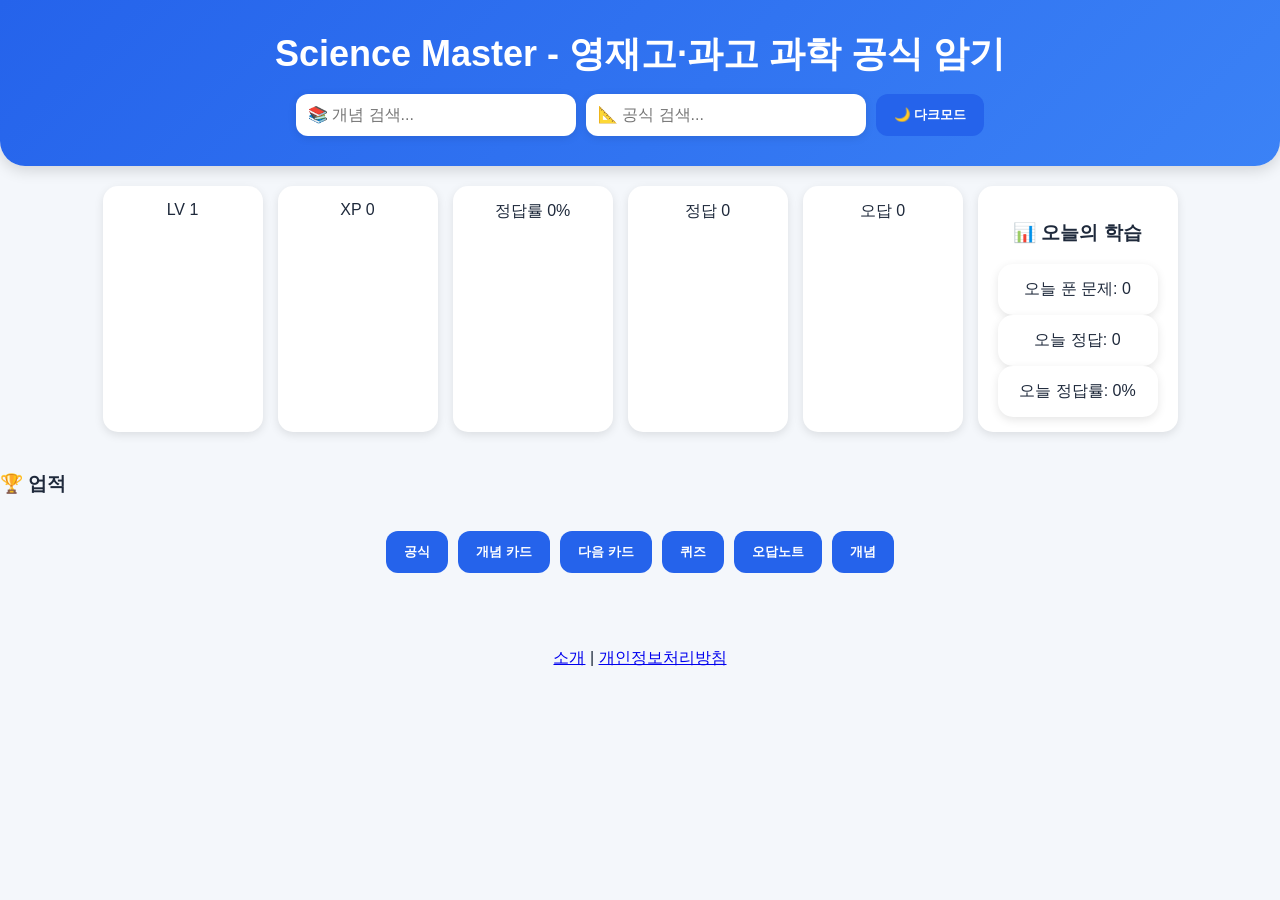
<file: index.html>
<section id="formulas">


</section>

<!DOCTYPE html>
<html lang="ko">
<head>
<meta charset="UTF-8">
<meta name="viewport" content="width=device-width, initial-scale=1.0">
<script async src="https://pagead2.googlesyndication.com/pagead/js/adsbygoogle.js?client=ca-pub-6716423138144415"
     crossorigin="anonymous"></script>
<title>Science Master - 영재고·과고 과학 공식 암기</title>
<meta name="description" content="영재고, 과고 준비생을 위한 물리·화학·수학 공식 암기 사이트">
<meta name="keywords" content="영재고, 과고, 과학 공식, 물리 공식, 화학 공식, Science Master">
<link rel="stylesheet" href="style.css">
</head>
<body>

<header>
<h1>Science Master - 영재고·과고 과학 공식 암기</h1>

<div class="top-bar">

<input
type="text"
id="searchInput"
placeholder="📚 개념 검색..."
oninput="searchConcept()">

<input
type="text"
id="formulaSearch"
placeholder="📐 공식 검색..."
oninput="searchFormula()">

<button onclick="toggleDarkMode()">
🌙 다크모드
</button>

</div>
</header>



<div class="stats">

<div>LV <span id="level">1</span></div>

<div>XP <span id="xp">0</span></div>

<div>정답률 <span id="accuracy">0</span>%</div>

<div>정답 <span id="correctCount">0</span></div>

<div>오답 <span id="wrongCount">0</span></div>

<div id="todayStats">
    <h3>📊 오늘의 학습</h3>

    <div>오늘 푼 문제:
        <span id="todaySolved">0</span>
    </div>

    <div>오늘 정답:
        <span id="todayCorrect">0</span>
    </div>

    <div>오늘 정답률:
        <span id="todayAccuracy">0</span>%
    </div>
</div>

</div>

<div id="achievements">
<h3>🏆 업적</h3>
<ul id="achievementList"></ul>
</div>

<div class="xp-bar">
    <div id="xpFill"></div>
</div>

<nav>
<button onclick="
showTab('formulas');
document
.getElementById('formulaResults')
.classList.remove('hidden-formula');
">
공식
</button>
<button onclick="showTab('flashcards')">
개념 카드
</button>
<button onclick="nextCard()">
다음 카드
</button>

<button onclick="showTab('quiz')">
퀴즈
</button>

<button onclick="showTab('wrong')">
오답노트
</button>

<button onclick="showTab('concepts')">
개념
</button>

</nav>

<main>

<div id="formulaResults"></div>

<div id="formulaResults" class="hidden-formula"></div>

<section id="flashcards">

<h2>개념 카드</h2>

<div class="card"
onclick="flipCard()"
id="flashcard">
밀도 공식은?
</div>

</section>

<section id="quiz" class="hidden">

<h2>퀴즈</h2>

<button onclick="setQuizMode('all')">
전체 퀴즈
</button>

<button onclick="setQuizMode('wrong')">
오답 복습
</button>

<p id="question"></p>

<div id="answers"></div>

<p id="result"></p>

</section>

<section id="wrong" class="hidden">

<h2>오답노트</h2>

<ul id="wrongList"></ul>

</section>

<section id="concepts" class="hidden">

<h2>개념 검색</h2>


<div id="conceptResults"></div>

</section>

</main>

<footer style="text-align:center;padding:20px;">

<a href="about.html">소개</a>
|
<a href="privacy.html">개인정보처리방침</a>

</footer>

<script src="script.js"></script>

</body>
</html>

<div id="formulaResults"></div>
</file>
<file: style.css>
body{
    font-family:'Segoe UI',sans-serif;
    margin:0;
    background:#f4f7fb;
    color:#1e293b;
}

header{
    background:linear-gradient(
    135deg,
    #2563eb,
    #3b82f6
    );

    color:white;
    padding:30px;
    text-align:center;

    border-radius:
    0 0 25px 25px;

    box-shadow:
    0 4px 15px
    rgba(0,0,0,0.15);
}

h1{
    margin:0;
    font-size:36px;
}

.top-bar{
    display:flex;
    justify-content:center;
    gap:10px;
    margin-top:15px;
    flex-wrap:wrap;
}

input{
    padding:12px;
    width:280px;

    border:none;
    border-radius:12px;

    box-shadow:
    0 2px 8px
    rgba(0,0,0,0.1);

    font-size:16px;
}

button{
    background:#2563eb;
    color:white;

    border:none;
    border-radius:12px;

    padding:12px 18px;

    cursor:pointer;

    font-weight:bold;

    transition:0.25s;
}

button:hover{
    transform:translateY(-2px);

    background:#1d4ed8;
}

.stats{
    display:flex;
    flex-wrap:wrap;

    justify-content:center;

    gap:15px;

    padding:20px;
}

.stats div{
    background:white;

    padding:15px 20px;

    border-radius:15px;

    min-width:120px;

    text-align:center;

    box-shadow:
    0 3px 10px
    rgba(0,0,0,0.1);
}

nav{
    display:flex;

    justify-content:center;

    flex-wrap:wrap;

    gap:10px;

    padding:15px;
}

main{
    max-width:1000px;

    margin:auto;

    padding:20px;
}

.card{
    background:white;

    border-radius:20px;

    padding:50px;

    text-align:center;

    font-size:30px;

    cursor:pointer;

    box-shadow:
    0 8px 25px
    rgba(0,0,0,0.12);

    transition:0.3s;

    margin-top:20px;
}

.card:hover{
    transform:scale(1.03);
}

.answer-btn{
    display:block;

    width:100%;

    margin:10px 0;

    padding:15px;

    font-size:16px;
}

.hidden{
    display:none;
}

#question{
    font-size:24px;

    font-weight:bold;

    margin-bottom:20px;
}

#conceptResults div{
    background:white;

    padding:20px;

    margin:15px 0;

    border-radius:15px;

    box-shadow:
    0 3px 10px
    rgba(0,0,0,0.08);
}

#conceptResults h3{
    color:#2563eb;

    margin-top:0;
}

#result{
    margin-top:15px;

    font-size:22px;

    font-weight:bold;
}

.dark{
    background:#0f172a;
    color:#f8fafc;
}

.dark header{
    background:linear-gradient(
    135deg,
    #1e293b,
    #334155
    );
}

.dark .card,
.dark .stats div,
.dark #conceptResults div{
    background:#1e293b;
    color:white;
}

.dark button{
    background:#3b82f6;
}

.dark input{
    background:#334155;
    color:white;
}

.dark .stats{
    background:none;
}

@media(max-width:600px){

    h1{
        font-size:28px;
    }

    .card{
        font-size:22px;
        padding:30px;
    }

    .stats{
        flex-direction:column;
    }

    button{
        width:100%;
    }

    input{
        width:100%;
    }

}

#formulaResults div{
    background:white;
    padding:20px;
    margin:15px 0;
    border-radius:15px;
    box-shadow:0 3px 10px rgba(0,0,0,0.08);
}

#formulaResults h3{
    color:#2563eb;
    margin-top:0;
}

.hidden-formula{
    display:none;
}

.dark #formulaResults div{
    background:#222;
    color:white;
}

.dark #formulaResults h3{
    color:#60a5fa;
}

.dark #formulaResults hr{
    border-color:#555;
}

.dark #formulaResults p{
    color:white;
}

\.formula-card{
    background:white;
    border-radius:15px;
    padding:20px;
    margin-top:20px;
    box-shadow:0 4px 10px rgba(0,0,0,0.15);
}

.dark .formula-card{
    background:#222;
    color:white;
}
</file>
